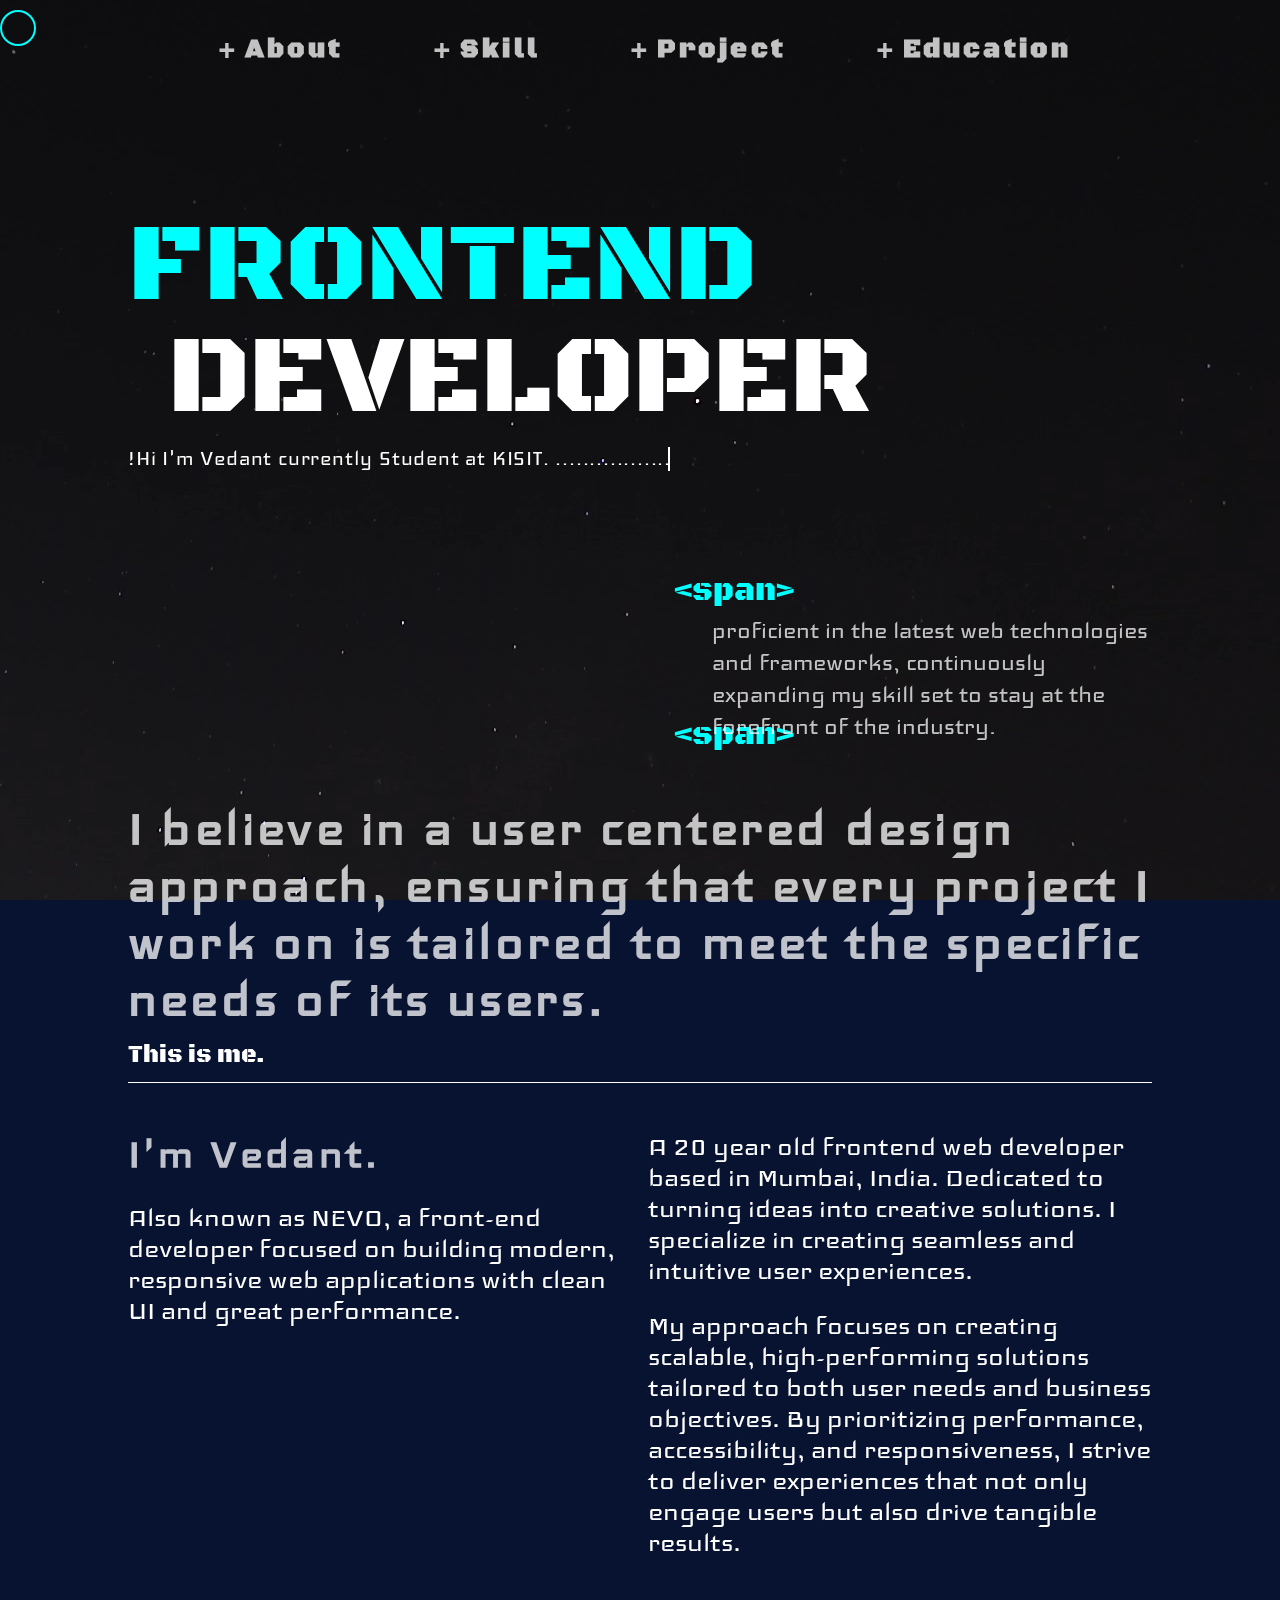
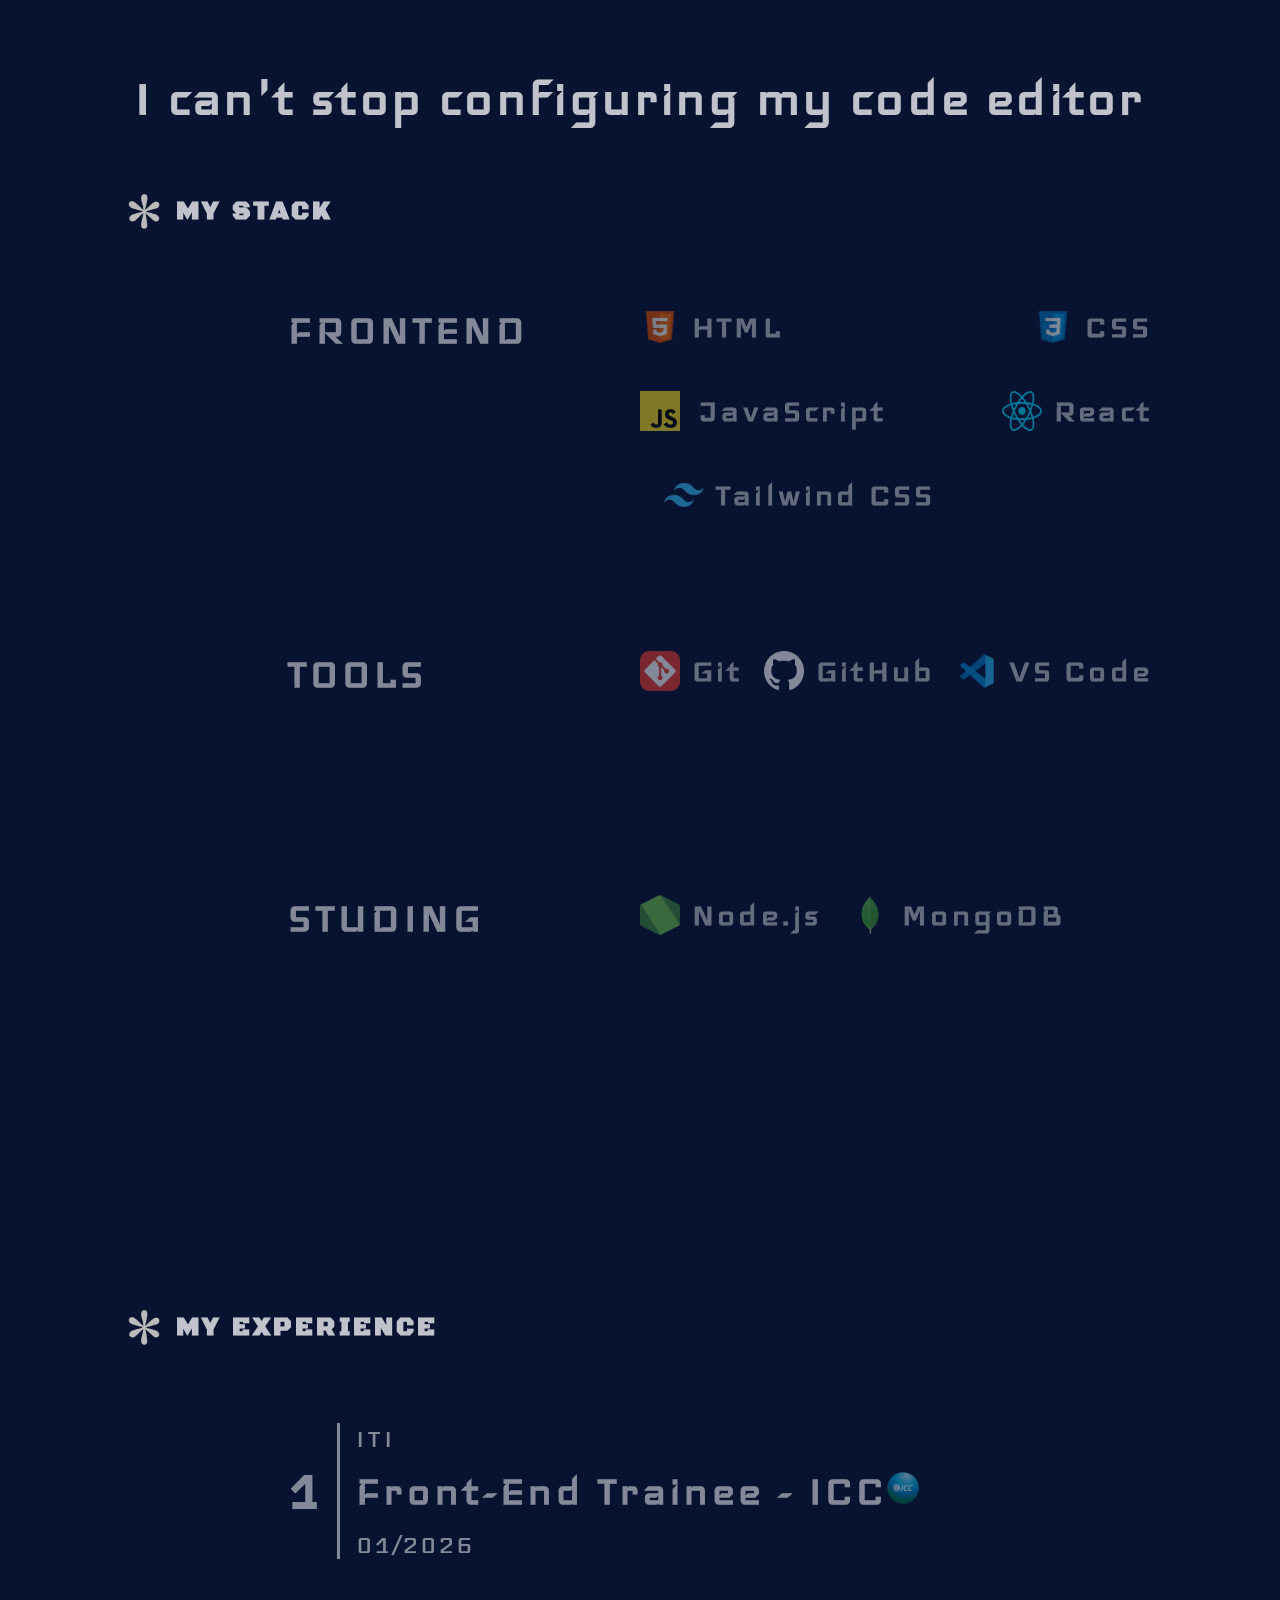
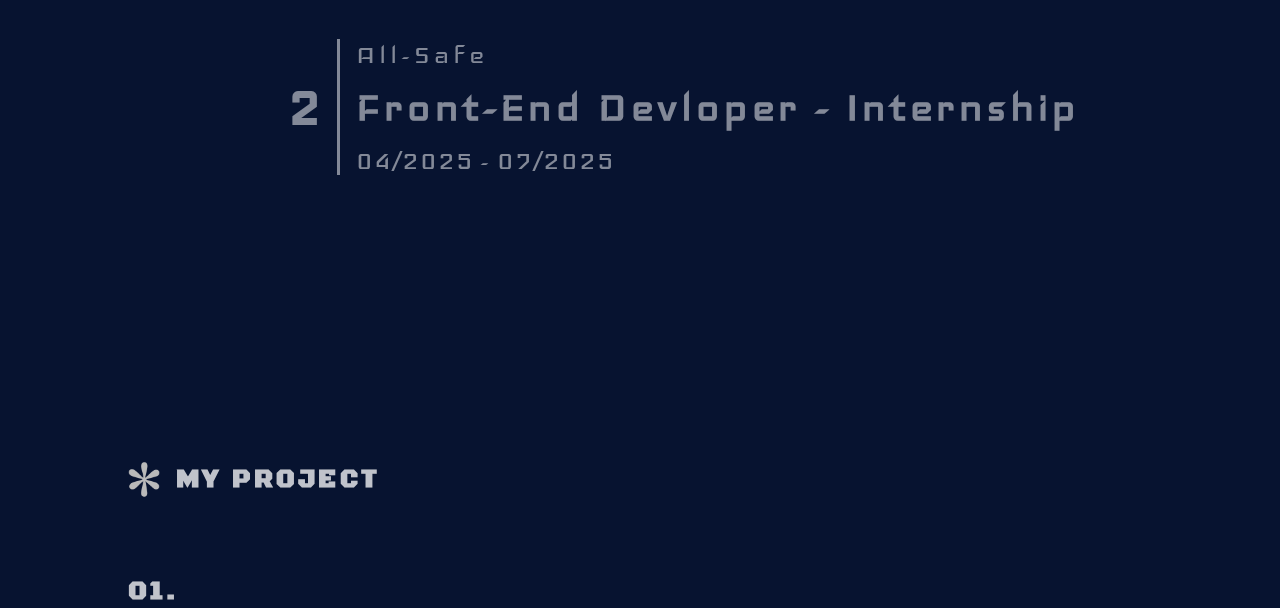
<file: index.html>
<!DOCTYPE html>
<html lang="en">
<head>
    <meta charset="UTF-8">
    <meta name="viewport" content="width=device-width, initial-scale=1.0">
    <link rel="preconnect" href="https://fonts.googleapis.com">
    <link rel="preconnect" href="https://fonts.gstatic.com" crossorigin>
    <link href="https://fonts.googleapis.com/css2?family=Black+Ops+One&family=Iceland&display=swap" rel="stylesheet">
    <link rel="stylesheet" href="index-style.css">
    <title>Portfolio</title>
</head>
<body class="Body">

    <div class="cursor"></div>
    <video autoplay muted loop class="bg-video">
        <source src="bg-video.mp4" type="video/mp4">
    </video>

    <main class="main">
        <div class="head">
            <div class="head-about" style="display: flex;">
                <div class="cross">+</div>
                <h4 class="animated-underline-3">About</h4>
            </div>
            <div class="head-skill" style="display: flex;">
                <div class="cross">+</div>
                <h4 class="animated-underline-3">Skill</h4>
            </div>
            <div class="head-project" style="display: flex;">
                <div class="cross">+</div>
                <h4 class="animated-underline-3">Project</h4>
            </div>
            <div class="head-education" style="display: flex;">
                <div class="cross">+</div>
                <h4 class="animated-underline-3">Education</h4>
            </div>
        </div>
        <div class="body">
            <div class="homepg">
                <div class="homepg-1" style="color: white;">
                    <span id="frontend" class="animated-underline-1">FRONTEND</span>
                    <span id="homepg-1-span2" class="animated-underline-2">DEVELOPER</span>
                    <div class="typing">!Hi I'm Vedant currently Student at KISIT. ....................</div>
                </div>
                <div class="homepg-2" style="color: white;">
                    <div class="span-txt-1" style="font-size: 2rem;">&lt;span&gt;</div>
                    <p>proficient in the latest web technologies and frameworks, continuously expanding my skill set to stay at the forefront of the industry.</p>
                    <div class="span-txt-2"  style="font-size: 2rem;">&lt;span&gt;</div>
                </div>
            </div>
            <div class="about">
                <div class="about-1">
                    <h4>I believe in a user centered design approach, ensuring that every project I work on is tailored to meet the specific needs of its users.</h4>
                </div>
                <div class="about-2"  style="color: white;">This is me.</div>
                <div class="about-3"></div>
                <div class="about-4"  style="color: white;">
                    <div class="about-4-intro">
                        <h4>I'm Vedant.</h4>
                        <p>Also known as NEVO, a front-end developer focused on building modern, responsive web applications with clean UI and great performance.</p> 
                    </div>
                    <div class="about-4-para">
                        <p class="about-4-para-1">A 20 year old frontend web developer based in Mumbai, India. Dedicated to turning ideas into creative solutions. I specialize in creating seamless and intuitive user experiences.</p>
                        <p class="about-4-para-2">My approach focuses on creating scalable, high-performing solutions tailored to both user needs and business objectives. By prioritizing performance, accessibility, and responsiveness, I strive to deliver experiences that not only engage users but also drive tangible results.</p>
                    </div>
                </div>
                <div class="about-5">
                    <h4>I can't stop configuring my code editor</h4>
                </div>
            </div>
            <div class="tech-stack">
                <div class="tech-stack-head">
                    <img src="./download.png" class="rotate-img">
                    <h4>MY STACK</h4>
                </div>
                <div class="tech-stack-frontend">
                    <h2>FRONTEND</h2>
                    <div class="tech-stack-frontend-div">
                        <div class="tech-stack-frontend-div-html">
                            <img src="./html-img.webp" class="tech-stack-img" style="margin-right: .75rem;">
                            <h4 style="font-family: 'Iceland'; font-size: 2.3rem;">HTML</h4>
                        </div>
                        <div class="tech-stack-frontend-div-css">
                            <img src="./css-img.webp" class="tech-stack-img" style="margin-right: .75rem;">
                            <h4 style="font-family: 'Iceland'; font-size: 2.3rem;">CSS</h4>
                        </div>
                        <div class="tech-stack-frontend-div-js">
                            <img src="./js-img.webp" class="tech-stack-img" style="margin-right: 1.2rem;">
                            <h4 style="font-family: 'Iceland'; font-size: 2.3rem;">JavaScript</h4>
                        </div>
                        <div class="tech-stack-frontend-div-react">
                            <img src="./react-img.webp" class="tech-stack-img" style="margin-right: .75rem;">
                            <h4 style="font-family: 'Iceland'; font-size: 2.3rem;">React</h4>
                        </div>
                        <div class="tech-stack-frontend-div-tailwindcss">
                            <img src="./tailwindcss-img.webp" class="tech-stack-img tailwind-img" style="margin-right: .75rem;">
                            <h4 style="font-family: 'Iceland'; font-size: 2.3rem;">Tailwind CSS</h4>
                        </div>
                        <div class="div"></div>
                        <div class="div"></div>
                        <div class="div"></div>
                        <div class="div"></div>
                        <div class="div"></div>
                    </div>
                </div>
                <!-- <div class="tech-stack-backend">
                    <h2>BACKEND</h2>
                    <div class="tech-stack-backend-div">
                        <div class="tech-stack-backend-div-html">
                            <img src="./html-img.webp" class="tech-stack-img" style="margin-right: .75rem;">
                            <h4 style="font-family: 'Iceland'; font-size: 2.3rem;">HTML</h4>
                        </div>
                        <div class="tech-stack-backend-div-css">
                            <img src="./css-img.webp" class="tech-stack-img" style="margin-right: .75rem;">
                            <h4 style="font-family: 'Iceland'; font-size: 2.3rem;">CSS</h4>
                        </div>
                        <div class="tech-stack-backtend-div-js">
                            <img src="./js-img.webp" class="tech-stack-img" style="margin-right: 1.2rem;">
                            <h4 style="font-family: 'Iceland'; font-size: 2.3rem;">JavaScript</h4>
                        </div>
                        <div class="tech-stack-backend-div-react">
                            <img src="./react-img.webp" class="tech-stack-img" style="margin-right: .75rem;">
                            <h4 style="font-family: 'Iceland'; font-size: 2.3rem;">React</h4>
                        </div>
                        <div class="tech-stack-backtend-div-tailwindcss">
                            <img src="./tailwindcss-img.webp" class="tech-stack-img tailwind-img" style="margin-right: .75rem;">
                            <h4 style="font-family: 'Iceland'; font-size: 2.3rem;">Tailwind CSS</h4>
                        </div>
                        <div class="div"></div>
                        <div class="div"></div>
                        <div class="div"></div>
                        <div class="div"></div>
                        <div class="div"></div>
                    </div>
                </div> -->
                <div class="tech-stack-tools" style="height: auto;">
                    <h2>TOOLS</h2>
                    <div class="tech-stack-tools-div">
                        <div class="tech-stack-tools-div-git">
                            <img src="./git-img.webp" class="tech-stack-img" style="margin-right: .75rem;">
                            <h4 style="font-family: 'Iceland'; font-size: 2.3rem;">Git</h4>
                        </div>
                        <div class="tech-stack-tools-div-github">
                            <img src="./github-img.webp" class="tech-stack-img" style="margin-right: .75rem;">
                            <h4 style="font-family: 'Iceland'; font-size: 2.3rem;">GitHub</h4>
                        </div>
                        <div class="tech-stack-tools-div-vscode">
                            <img src="./vscode-img.webp" class="tech-stack-img" style="margin-right: .75rem;">
                            <h4 style="font-family: 'Iceland'; font-size: 2.3rem;">VS Code</h4>
                        </div>
                        <div class="div"></div>
                    </div>
                </div>
                <div class="tech-stack-studing" style="margin-bottom: 10rem; height: auto;">
                    <h2>STUDING</h2>
                    <div class="tech-stack-studing-div">
                        <div class="tech-stack-studing-div-nodejs">
                            <img src="./nodejs-img.webp" class="tech-stack-img" style="margin-right: .75rem;">
                            <h4 style="font-family: 'Iceland'; font-size: 2.3rem;">Node.js</h4>
                        </div>
                        <div class="tech-stack-studing-div-mongodb">
                            <img src="./mongodb-img.webp" class="tech-stack-img" style="margin-right: .75rem;">
                            <h4 style="font-family: 'Iceland'; font-size: 2.3rem;">MongoDB</h4>
                        </div>
                        <div class="div"></div>
                        <div class="div"></div>
                        <div class="div"></div>
                    </div>
                </div>
            </div>
            <div class="experience" style="margin-bottom: 13rem;">
                <div class="experience-head">
                    <img src="./download.png" class="rotate-img">
                    <h4>MY EXPERIENCE</h4>
                </div>
                <div class="experience-container-1">
                    <h1>1</h1>
                    <div class="experience-container-div"></div>
                    <div class="experience-1">
                        <p>ITI</p>
                        <h2>Front-End Trainee - ICC<img src="./icc-logo.png" style="height: 2rem; width: 2rem; align-self: center;"></h2>
                        <p style="letter-spacing: 0.05rem;">01/2026</p>
                        
                    </div>
                </div>
                <div class="experience-container-2">
                    <h1>2</h1>
                    <div class="experience-container-div"></div>
                    <div class="experience-1">
                        <p>All-Safe</p>
                        <h2>Front-End Devloper - Internship</h2>
                        <p style="letter-spacing: 0.05rem;">04/2025 - 07/2025</p>
                    </div>
                </div>
            </div>
            <div class="project">
                <div class="project-head">
                    <img src="./download.png" class="rotate-img">
                    <h4>MY PROJECT</h4>
                </div>
                <div class="project-1-div">
                    <h4>01.</h4>
                    <div class="project-1-div-2">

                    </div>
                </div>
                <div class="project-2-div"></div>
                <div class="project-3-div"></div>
            </div>


            <div class="foot"></div>
        </div>
    </main>

    <script src="https://cdnjs.cloudflare.com/ajax/libs/gsap/3.13.0/gsap.min.js" integrity="sha512-NcZdtrT77bJr4STcmsGAESr06BYGE8woZdSdEgqnpyqac7sugNO+Tr4bGwGF3MsnEkGKhU2KL2xh6Ec+BqsaHA==" crossorigin="anonymous" referrerpolicy="no-referrer"></script>
    <script src="script.js"></script>
</body>

</html>
</file>
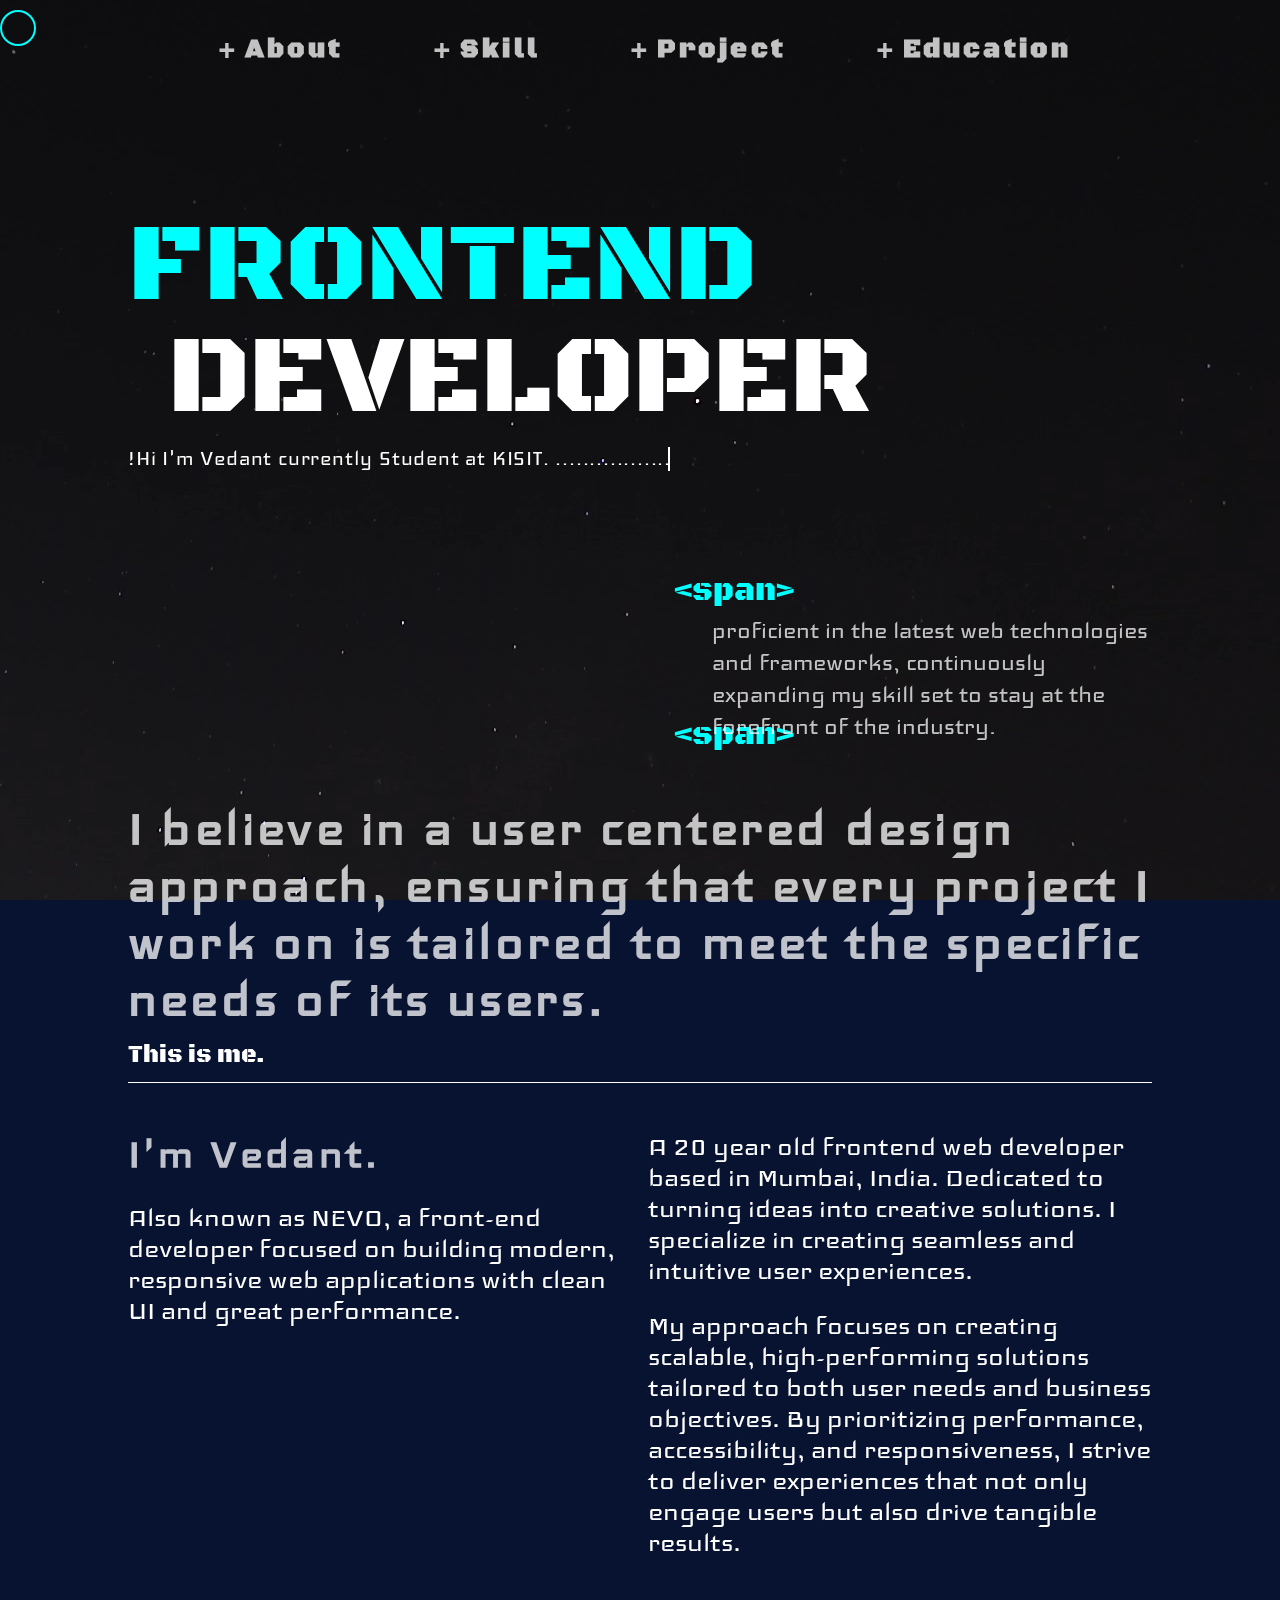
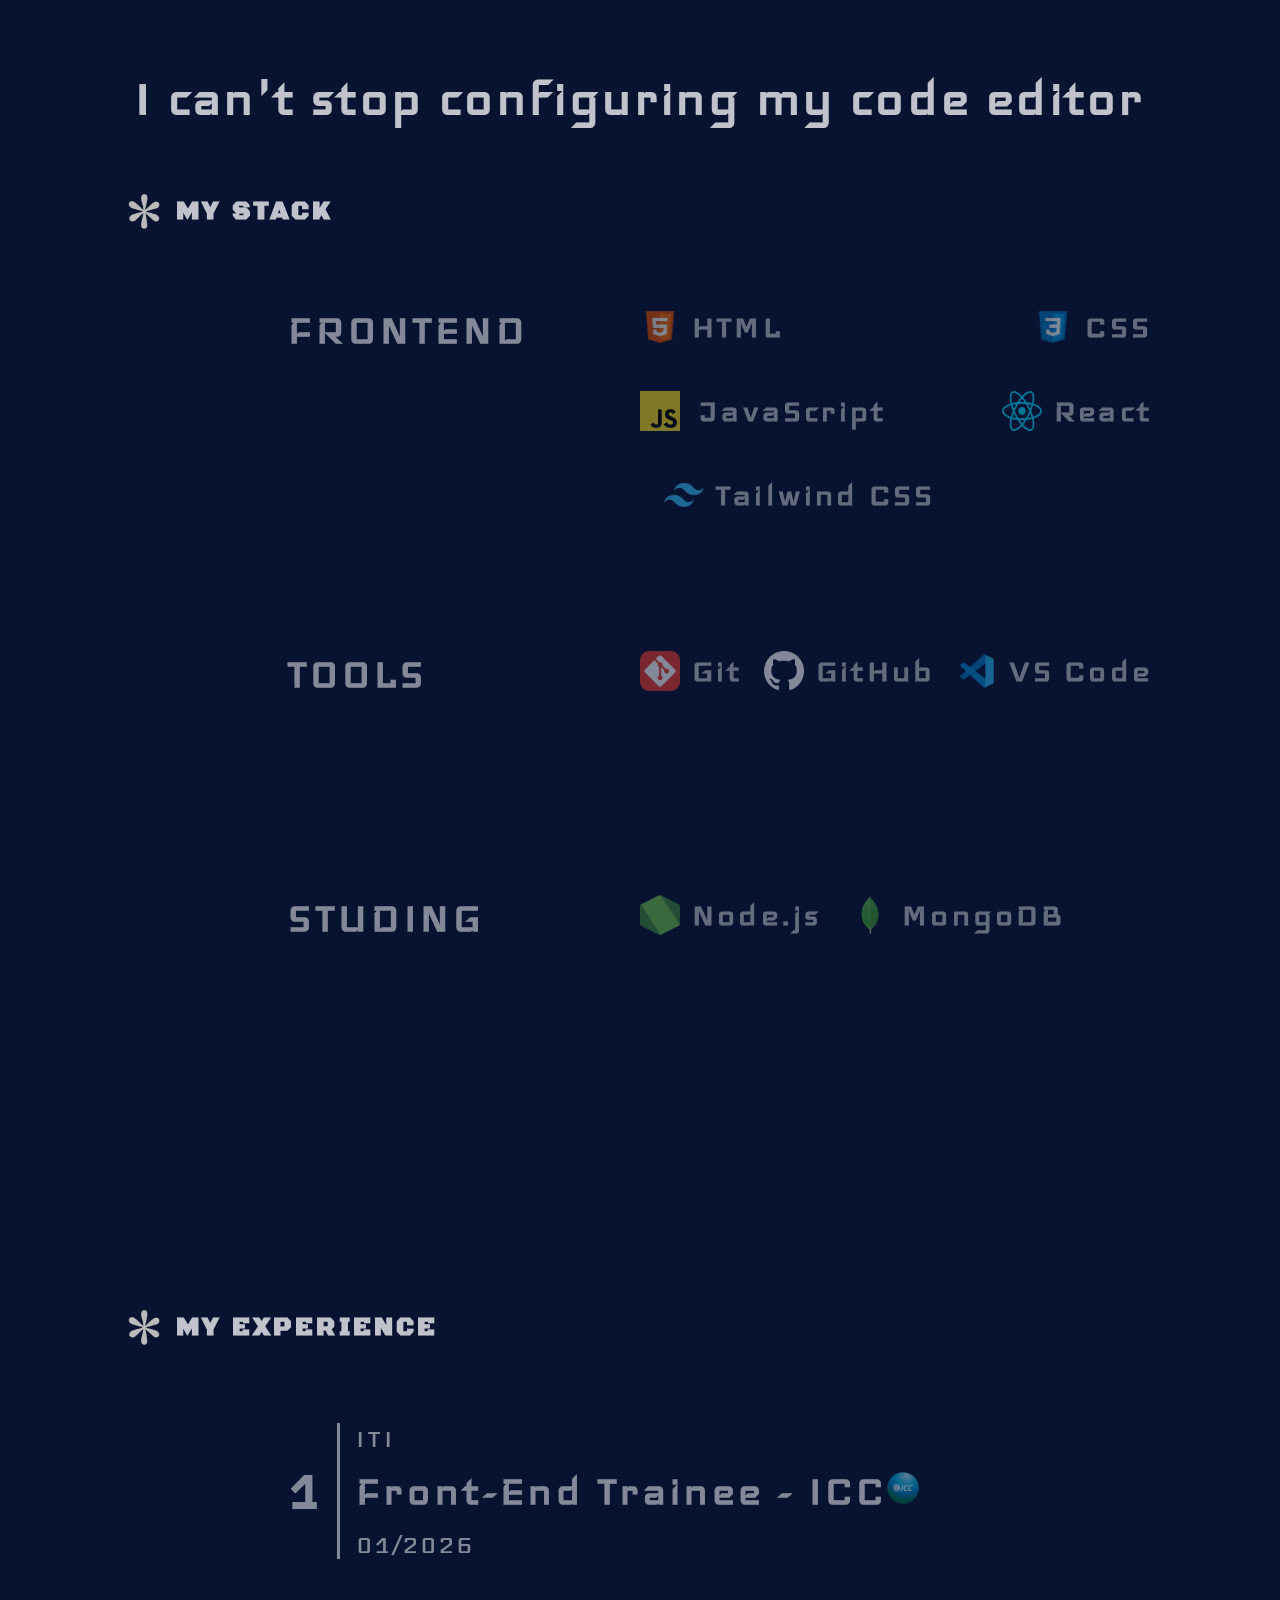
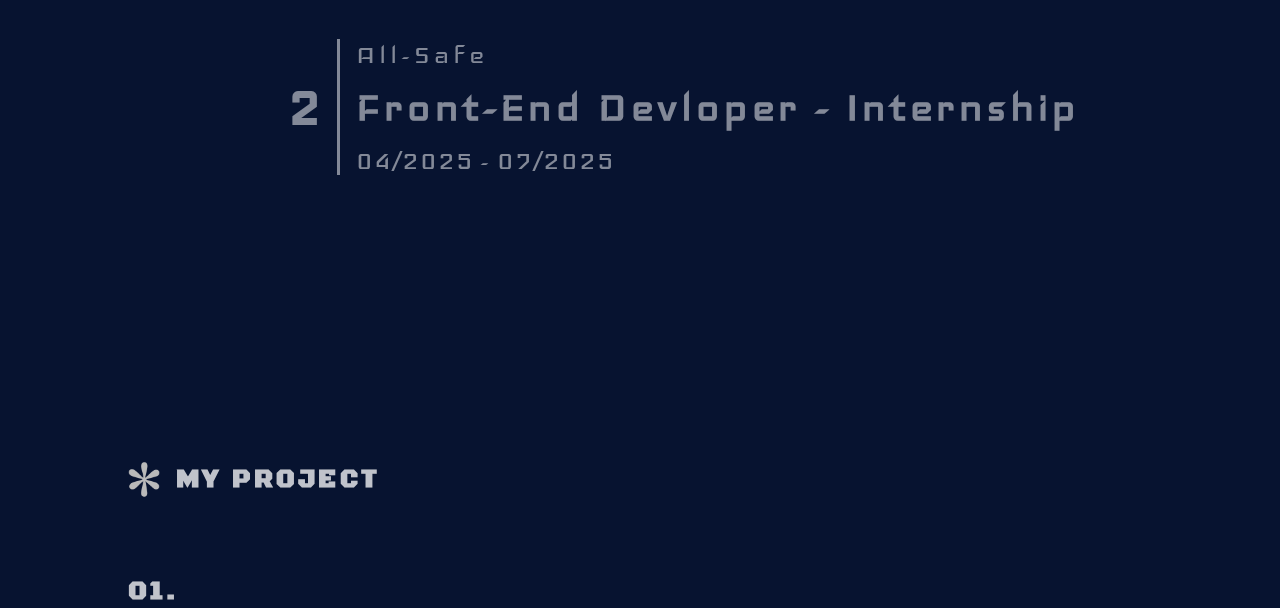
<file: portfolio.html>
<!DOCTYPE html>
<html lang="en">
<head>
    <meta charset="UTF-8">
    <meta name="viewport" content="width=device-width, initial-scale=1.0">
    <link rel="preconnect" href="https://fonts.googleapis.com">
    <link rel="preconnect" href="https://fonts.gstatic.com" crossorigin>
    <link href="https://fonts.googleapis.com/css2?family=Black+Ops+One&family=Iceland&display=swap" rel="stylesheet">
    <link rel="stylesheet" href="portfolio-style.css">
    <title>Document</title>
</head>
<body class="Body">

    <div class="cursor"></div>
    <video autoplay muted loop class="bg-video">
        <source src="/bg-video.mp4" type="video/mp4">
    </video>

    <main class="main">
        <div class="head">
            <div class="head-about" style="display: flex;">
                <div class="cross">+</div>
                <h4 class="animated-underline-3">About</h4>
            </div>
            <div class="head-skill" style="display: flex;">
                <div class="cross">+</div>
                <h4 class="animated-underline-3">Skill</h4>
            </div>
            <div class="head-project" style="display: flex;">
                <div class="cross">+</div>
                <h4 class="animated-underline-3">Project</h4>
            </div>
            <div class="head-education" style="display: flex;">
                <div class="cross">+</div>
                <h4 class="animated-underline-3">Education</h4>
            </div>
        </div>
        <div class="body">
            <div class="homepg">
                <div class="homepg-1" style="color: white;">
                    <span id="frontend" class="animated-underline-1">FRONTEND</span>
                    <span id="homepg-1-span2" class="animated-underline-2">DEVELOPER</span>
                    <div class="typing">!Hi I'm Vedant currently Student at KISIT. ....................</div>
                </div>
                <div class="homepg-2" style="color: white;">
                    <div class="span-txt-1" style="font-size: 2rem;">&lt;span&gt;</div>
                    <p>proficient in the latest web technologies and frameworks, continuously expanding my skill set to stay at the forefront of the industry.</p>
                    <div class="span-txt-2"  style="font-size: 2rem;">&lt;span&gt;</div>
                </div>
            </div>
            <div class="about">
                <div class="about-1">
                    <h4>I believe in a user centered design approach, ensuring that every project I work on is tailored to meet the specific needs of its users.</h4>
                </div>
                <div class="about-2"  style="color: white;">This is me.</div>
                <div class="about-3"></div>
                <div class="about-4"  style="color: white;">
                    <div class="about-4-intro">
                        <h4>I'm Vedant.</h4>
                        <p>Also known as NEVO, a front-end developer focused on building modern, responsive web applications with clean UI and great performance.</p> 
                    </div>
                    <div class="about-4-para">
                        <p class="about-4-para-1">A 20 year old frontend web developer based in Mumbai, India. Dedicated to turning ideas into creative solutions. I specialize in creating seamless and intuitive user experiences.</p>
                        <p class="about-4-para-2">My approach focuses on creating scalable, high-performing solutions tailored to both user needs and business objectives. By prioritizing performance, accessibility, and responsiveness, I strive to deliver experiences that not only engage users but also drive tangible results.</p>
                    </div>
                </div>
                <div class="about-5">
                    <h4>I can't stop configuring my code editor</h4>
                </div>
            </div>
            <div class="tech-stack">
                <div class="tech-stack-head">
                    <img src="./download.png" class="rotate-img">
                    <h4>MY STACK</h4>
                </div>
                <div class="tech-stack-frontend">
                    <h2>FRONTEND</h2>
                    <div class="tech-stack-frontend-div">
                        <div class="tech-stack-frontend-div-html">
                            <img src="./html-img.webp" class="tech-stack-img" style="margin-right: .75rem;">
                            <h4 style="font-family: 'Iceland'; font-size: 2.3rem;">HTML</h4>
                        </div>
                        <div class="tech-stack-frontend-div-css">
                            <img src="./css-img.webp" class="tech-stack-img" style="margin-right: .75rem;">
                            <h4 style="font-family: 'Iceland'; font-size: 2.3rem;">CSS</h4>
                        </div>
                        <div class="tech-stack-frontend-div-js">
                            <img src="./js-img.webp" class="tech-stack-img" style="margin-right: 1.2rem;">
                            <h4 style="font-family: 'Iceland'; font-size: 2.3rem;">JavaScript</h4>
                        </div>
                        <div class="tech-stack-frontend-div-react">
                            <img src="./react-img.webp" class="tech-stack-img" style="margin-right: .75rem;">
                            <h4 style="font-family: 'Iceland'; font-size: 2.3rem;">React</h4>
                        </div>
                        <div class="tech-stack-frontend-div-tailwindcss">
                            <img src="./tailwindcss-img.webp" class="tech-stack-img tailwind-img" style="margin-right: .75rem;">
                            <h4 style="font-family: 'Iceland'; font-size: 2.3rem;">Tailwind CSS</h4>
                        </div>
                        <div class="div"></div>
                        <div class="div"></div>
                        <div class="div"></div>
                        <div class="div"></div>
                        <div class="div"></div>
                    </div>
                </div>
                <!-- <div class="tech-stack-backend">
                    <h2>BACKEND</h2>
                    <div class="tech-stack-backend-div">
                        <div class="tech-stack-backend-div-html">
                            <img src="./html-img.webp" class="tech-stack-img" style="margin-right: .75rem;">
                            <h4 style="font-family: 'Iceland'; font-size: 2.3rem;">HTML</h4>
                        </div>
                        <div class="tech-stack-backend-div-css">
                            <img src="./css-img.webp" class="tech-stack-img" style="margin-right: .75rem;">
                            <h4 style="font-family: 'Iceland'; font-size: 2.3rem;">CSS</h4>
                        </div>
                        <div class="tech-stack-backtend-div-js">
                            <img src="./js-img.webp" class="tech-stack-img" style="margin-right: 1.2rem;">
                            <h4 style="font-family: 'Iceland'; font-size: 2.3rem;">JavaScript</h4>
                        </div>
                        <div class="tech-stack-backend-div-react">
                            <img src="./react-img.webp" class="tech-stack-img" style="margin-right: .75rem;">
                            <h4 style="font-family: 'Iceland'; font-size: 2.3rem;">React</h4>
                        </div>
                        <div class="tech-stack-backtend-div-tailwindcss">
                            <img src="./tailwindcss-img.webp" class="tech-stack-img tailwind-img" style="margin-right: .75rem;">
                            <h4 style="font-family: 'Iceland'; font-size: 2.3rem;">Tailwind CSS</h4>
                        </div>
                        <div class="div"></div>
                        <div class="div"></div>
                        <div class="div"></div>
                        <div class="div"></div>
                        <div class="div"></div>
                    </div>
                </div> -->
                <div class="tech-stack-tools" style="height: auto;">
                    <h2>TOOLS</h2>
                    <div class="tech-stack-tools-div">
                        <div class="tech-stack-tools-div-git">
                            <img src="./git-img.webp" class="tech-stack-img" style="margin-right: .75rem;">
                            <h4 style="font-family: 'Iceland'; font-size: 2.3rem;">Git</h4>
                        </div>
                        <div class="tech-stack-tools-div-github">
                            <img src="./github-img.webp" class="tech-stack-img" style="margin-right: .75rem;">
                            <h4 style="font-family: 'Iceland'; font-size: 2.3rem;">GitHub</h4>
                        </div>
                        <div class="tech-stack-tools-div-vscode">
                            <img src="./vscode-img.webp" class="tech-stack-img" style="margin-right: .75rem;">
                            <h4 style="font-family: 'Iceland'; font-size: 2.3rem;">VS Code</h4>
                        </div>
                        <div class="div"></div>
                    </div>
                </div>
                <div class="tech-stack-studing" style="margin-bottom: 10rem; height: auto;">
                    <h2>STUDING</h2>
                    <div class="tech-stack-studing-div">
                        <div class="tech-stack-studing-div-nodejs">
                            <img src="./nodejs-img.webp" class="tech-stack-img" style="margin-right: .75rem;">
                            <h4 style="font-family: 'Iceland'; font-size: 2.3rem;">Node.js</h4>
                        </div>
                        <div class="tech-stack-studing-div-mongodb">
                            <img src="./mongodb-img.webp" class="tech-stack-img" style="margin-right: .75rem;">
                            <h4 style="font-family: 'Iceland'; font-size: 2.3rem;">MongoDB</h4>
                        </div>
                        <div class="div"></div>
                        <div class="div"></div>
                        <div class="div"></div>
                    </div>
                </div>
            </div>
            <div class="experience" style="margin-bottom: 13rem;">
                <div class="experience-head">
                    <img src="./download.png" class="rotate-img">
                    <h4>MY EXPERIENCE</h4>
                </div>
                <div class="experience-container-1">
                    <h1>1</h1>
                    <div class="experience-container-div"></div>
                    <div class="experience-1">
                        <p>ITI</p>
                        <h2>Front-End Trainee - ICC<img src="./icc-logo.png" style="height: 2rem; width: 2rem; align-self: center;"></h2>
                        <p style="letter-spacing: 0.05rem;">01/2026</p>
                        
                    </div>
                </div>
                <div class="experience-container-2">
                    <h1>2</h1>
                    <div class="experience-container-div"></div>
                    <div class="experience-1">
                        <p>All-Safe</p>
                        <h2>Front-End Devloper - Internship</h2>
                        <p style="letter-spacing: 0.05rem;">04/2025 - 07/2025</p>
                    </div>
                </div>
            </div>
            <div class="project">
                <div class="project-head">
                    <img src="./download.png" class="rotate-img">
                    <h4>MY PROJECT</h4>
                </div>
                <div class="project-1-div">
                    <h4>01.</h4>
                    <div class="project-1-div-2">

                    </div>
                </div>
                <div class="project-2-div"></div>
                <div class="project-3-div"></div>
            </div>


            <div class="foot"></div>
        </div>
    </main>

    <script src="https://cdnjs.cloudflare.com/ajax/libs/gsap/3.13.0/gsap.min.js" integrity="sha512-NcZdtrT77bJr4STcmsGAESr06BYGE8woZdSdEgqnpyqac7sugNO+Tr4bGwGF3MsnEkGKhU2KL2xh6Ec+BqsaHA==" crossorigin="anonymous" referrerpolicy="no-referrer"></script>
    <script src="script.js"></script>
</body>
</html>
</file>
<file: index-style.css>
*{
    margin: 0px;
    padding: 0px;
    font-family: 'Black Ops One', cursive;
}
.Body {
    background-color: #071330;
}

.cursor{
    height: 2rem;
    width: 2rem;
    border: 2px solid aqua;
    background-color: transparent;
    border-radius: 50%;
    position: fixed;
    pointer-events: none;
    z-index: 9999;
    transition: opacity .75s ease, transform 0.2s ease;
}

.head:hover ~ .cursor {
    opacity: 0;
}


.bg-video{
    position: fixed;
    right: 0;
    bottom: 0;
    z-index: -100;
    min-width: 100%;
    min-height: 100%;
}

.head{
    height: 9vh;
    width: 80vw;
    /* position: relative; */
    display: flex;
    margin-top: .65rem;
    justify-content: space-evenly;
    justify-self: center;
    align-items: center;
    background: transparent;
}
.cross{
    color: white;
    padding: 0rem .5rem;
    align-self: center;
    font-size: 1.75rem;
    opacity: .75;
    cursor: default;
}

h4{
    color: white;
    font-size: 1.65rem;
    opacity: .75;
    letter-spacing: .2rem;
    text-underline-offset: .45rem;
    cursor: pointer;
}

.animated-underline-3{
  position: relative;
  cursor:pointer;
}

.animated-underline-3::after {
  content: '';
  position: absolute;
  width: 0;
  height: .17rem;
  background-color:white;
  display: block;
  top: 1.95rem;
  left: 0;
  transition: width .75s ease;
}

.animated-underline-3:hover::after {
  width: 100%;
}

.head-about h4:hover, .head-project h4:hover, .head-skill h4:hover, .head-education h4:hover{
    opacity: 1;
}

.head-about:hover .cross, .head-project:hover .cross, .head-skill:hover .cross, .head-education:hover .cross {
    opacity: 1;
    transform: rotate(45deg);
    transition: 0.1s ease-in;
}

.body{
    height: 100vh;
    width:80vw;
    display: flex;
    flex-direction: column;
    justify-self: center;
}

.homepg{
    height: 45.5rem;
    width: 100%;
    background:transparent;
    display: flex;
    align-content: center;
    justify-content: space-between;
    margin-bottom: 5rem;
}

.homepg-1{
    height: 20rem;
    width: 34rem;
    margin-bottom: 10rem;
    align-self: center;
    justify-self: flex-start;
}

.homepg-1 span{
    font-size: 7rem;
    line-height: 7rem;
}

#frontend{
    color: aqua;
}

#homepg-1-span2{
    margin-left: 2.5rem;
}


.typing{
    display: inline-block;
    width: 45ch;
    overflow: hidden;
    white-space: nowrap;

    font-size: 1.5rem;
    line-height: 1.5rem;
    margin-top: .75rem;
    letter-spacing: .05rem;
    font-family: "Iceland";

    border-right: .15rem solid white;

    animation:
      typing 3.5s steps(45, end),
      blink-caret .75s step-end infinite;
}

@keyframes typing {
  from { width: 0 }
  to   { width: 45ch }
}

@keyframes blink-caret {
  50% { border-color: transparent; }
}



.animated-underline-1 {
  position: relative;
  cursor: pointer;
}

.homepg-1 p:hover{
    opacity: 1;
}

.animated-underline-1::after {
  content: '';
  position: absolute;
  width: 0;
  height: .25rem;
  background-color:white;
  display: block;
  bottom: 1rem;
  left: 0;
  transition: width .75s ease;
}

.animated-underline-1:hover::after {
  width: 100%;
}


.animated-underline-2{
  position: relative;
  cursor:pointer;
}

.animated-underline-2::after {
  content: '';
  position: absolute;
  width: 0;
  height: .25rem;
  background-color:white;
  display: block;
  bottom: 1rem;
  right: 0;
  transition: width .75s ease;
}

.animated-underline-2:hover::after {
  width: 100%;
}

.homepg-2{
    align-self: center;
    margin-top: 30rem;
    width: 37rem;
    height: 15rem;
}

.span-txt-1{
    color: aqua;
    padding-bottom: 1.75rem;
    height: 1rem;
}
.span-txt-2{
    padding-top: 0.95rem;
    color: aqua;
}

.homepg-2 p{
    padding-left: 2.5rem;
    line-height: 2rem;
    height: 5.25rem;
    opacity: .75;
    margin-top: -0rem;
    font-family: "iceland";
    font-size: 1.75rem;
    transition: 0.2s ease-in-out;
}

.homepg-2 p:hover{
    opacity: 1;
    
}

.about{
    display: flex;
    flex-direction: column;
    height: 46.5rem;
    width:80vw;
    padding-top: 5rem;
    justify-content: center;
    background: transparent;
    cursor: default;
}

.about-1{
    height: 15rem;
    cursor: default;
}

.about-1 h4{
    line-height: rem;
    font-size: 3.7rem;
    font-family: "Iceland";
    margin-bottom: 1rem;
    cursor: default;
}

.about-2{
    padding-bottom: .75rem;
    cursor: default;
    font-size: 1.5rem;
}

.about-3{
    width: 100%;
    border-top: .12rem solid white;
    padding-bottom: 1rem;
    cursor: default;
}


.about-4{
    display: flex;
    cursor: default;
    margin-bottom: 2rem;
    margin-top: 2rem;
}

.about-4-intro{
    width: 50%;
    padding-right: 1rem;
    cursor: default;
}

.about-4-intro h4{
    margin-bottom: 1rem;
    font-size: 3rem;
    cursor: default;
    font-family: "Iceland";
}

.about-4-intro p{
    font-family: "Iceland";
    margin-top: 1.5rem;
    font-size: 2rem;
    cursor: default;
}

.about-4-para{
    width: 50%;
    cursor: default;
}

.about-4-para-1{
    font-family: "Iceland";
    font-size: 2rem;
    padding: 0rem 0rem 1rem 0rem;
    cursor: default;
}

.about-4-para-2{
    font-family: "Iceland";
    font-size: 2rem;
    cursor: default;
    margin-top: .5rem;
}
.about-5{
    justify-self: center;
    padding-bottom: 10rem;
}
.about-5 h4{
    margin-top: 5rem;
    font-size: 3.7rem;
    font-family: "Iceland";
    justify-self: center;
}

.tech-stack{
    display: flex;
    flex-direction: column;
    align-items: center;
    margin-top: 5rem;
    margin-bottom: 3rem;
}

.tech-stack-head, .experience-head, .project-head{
    width: 100%;
    height: 2rem;
    display: flex;
    align-items: center;
    justify-content: flex-start;
    margin-bottom: 5rem;
}

.rotate-img{
    width: 2rem;
    height: 2.3rem;
    animation: spin 1.75s linear infinite;
}
@keyframes spin {
  from {
    transform: rotate(0deg);
  }
  to {
    transform: rotate(360deg);
  }
}

.tech-stack-head h4, .experience-head h4, .project-head h4{
    margin-left: 1rem;
    justify-self: center;
    justify-content: center;
    align-self: center;
    align-content: center;
}

.tech-stack-frontend, .tech-stack-tools, .tech-stack-studing{
    display: flex;
    width: 100%;
    height: 21.5rem;
    justify-content: space-between;
    opacity: .5;
    transition: .3s ease-in-out;
}

.tech-stack-tools, .tech-stack-studing{
    padding-bottom: 10rem;
}

.tech-stack-tools:hover, .tech-stack-frontend:hover, .tech-stack-studing:hover{
    scale: 1.07;
    opacity: 1;
}

.tech-stack-frontend h2, .tech-stack-tools h2, .tech-stack-studing h2{
    font-size: 3rem;
    font-family: "Iceland";
    color: white;
    height: 3rem;
    letter-spacing: .25rem;
    margin-left: 10rem;
}

.tech-stack-frontend-div, .tech-stack-tools-div, .tech-stack-studing-div{
    display: flex;
    flex-wrap: wrap;
    justify-content: space-between;
    width: 50%;
    height: 10%;
    row-gap: 2.75rem;
    column-gap: 1rem;
}

.tech-stack-frontend-div-html{
    display: flex;
    justify-content: space-between;
    align-items: center;
    height: 2.5rem;
    width: auto;
}
.tech-stack-frontend-div-css{
    display: flex;
    justify-content: space-between;
    align-items: center;
    height: 2.5rem;
    width: auto;
}
.tech-stack-frontend-div-js{
    display: flex;
    justify-content: space-between;
    align-items: center;
    height: 2.5rem;
    width: auto;
}
.tech-stack-frontend-div-react{
    display: flex;
    justify-content: space-between;
    align-items: center;
    height: 2.5rem;
    width: auto;
}
.tech-stack-frontend-div-tailwindcss{
    display: flex;
    justify-content: space-between;
    align-items: center;
    height: 2.5rem;
    margin-left: 1.5rem;
    width: auto;
}

.tech-stack-tools-div-git{
    display: flex;
    justify-content: space-between;
    align-items: center;
    height: 2.5rem;
    width: auto;
}

.tech-stack-tools-div-github{
    display: flex;
    justify-content: space-between;
    align-items: center;
    height: 2.5rem;
    width: auto;
}

.tech-stack-tools-div-vscode{
    display: flex;
    justify-content: space-between;
    align-items: center;
    height: 2.5rem;
    width: auto;
}

.tech-stack-studing-div-nodejs{
    display: flex;
    justify-content: space-between;
    align-items: center;
    height: 2.5rem;
    width: auto;
}

.tech-stack-studing-div-mongodb{
    display: flex;
    justify-content: space-between;
    align-items: center;
    height: 2.5rem;
    width: auto;
}

.tech-stack-img{
    height: 2.5rem;
    width: 2.5rem;
}

.tailwind-img{
    width: 2.5rem;
    height: 1.5rem;
}

.experience-1{
    display: flex;
    flex-direction: column;
    justify-content: flex-start;
    height: 8.5rem;
}

.experience-1 p{
    font-size: 2rem;
    font-family: "Iceland";
    color: white;
    display: block;
    letter-spacing: .25rem;
}

.experience-1 h2{
    font-size: 3rem;
    letter-spacing: .25rem;
    color: white;
    font-family: "Iceland";
    margin: 0.875rem 0rem;
}

.experience-container-1, .experience-container-2{
    display: flex;
    justify-content: flex-start;
    align-items: center;
    height: 8.5rem;
    margin-left: 10rem;
    margin-bottom: 5rem;
    opacity: .5;
    transition: .3s ease-in-out;
}
.experience-container-1:hover, .experience-container-2:hover{
    scale: 1.095;
    opacity: 1;
}

.experience-container-1 h1, .experience-container-2 h1{
    font-size: 4rem;
    align-content: space-around;
    font-family: "Iceland";
    color: white;
}

.experience-container-div{
    border-right: .2rem solid white;
    height: 100%;
    padding-right: 1rem;
    margin-right: 1rem;
}

.project{
    display: flex;
    flex-direction: column;
    height: 47.8rem;
    width: 100%;

}

.project-1{
    height: 4rem;
    width: 100%;
    padding-bottom: 1.25rem;

}

.project-1-div{
    display: flex;

}
</file>
<file: portfolio-style.css>
*{
    margin: 0px;
    padding: 0px;
    font-family: 'Black Ops One', cursive;
}
.Body {
    background-color: #071330;
}

.cursor{
    height: 2rem;
    width: 2rem;
    border: 2px solid aqua;
    background-color: transparent;
    border-radius: 50%;
    position: fixed;
    pointer-events: none;
    z-index: 9999;
    transition: opacity .75s ease, transform 0.2s ease;
}

.head:hover ~ .cursor {
    opacity: 0;
}


.bg-video{
    position: fixed;
    right: 0;
    bottom: 0;
    z-index: -100;
    min-width: 100%;
    min-height: 100%;
}

.head{
    height: 9vh;
    width: 80vw;
    /* position: relative; */
    display: flex;
    margin-top: .65rem;
    justify-content: space-evenly;
    justify-self: center;
    align-items: center;
    background: transparent;
}
.cross{
    color: white;
    padding: 0rem .5rem;
    align-self: center;
    font-size: 1.75rem;
    opacity: .75;
    cursor: default;
}

h4{
    color: white;
    font-size: 1.65rem;
    opacity: .75;
    letter-spacing: .2rem;
    text-underline-offset: .45rem;
    cursor: pointer;
}

.animated-underline-3{
  position: relative;
  cursor:pointer;
}

.animated-underline-3::after {
  content: '';
  position: absolute;
  width: 0;
  height: .17rem;
  background-color:white;
  display: block;
  top: 1.95rem;
  left: 0;
  transition: width .75s ease;
}

.animated-underline-3:hover::after {
  width: 100%;
}

.head-about h4:hover, .head-project h4:hover, .head-skill h4:hover, .head-education h4:hover{
    opacity: 1;
}

.head-about:hover .cross, .head-project:hover .cross, .head-skill:hover .cross, .head-education:hover .cross {
    opacity: 1;
    transform: rotate(45deg);
    transition: 0.1s ease-in;
}

.body{
    height: 100vh;
    width:80vw;
    display: flex;
    flex-direction: column;
    justify-self: center;
}

.homepg{
    height: 45.5rem;
    width: 100%;
    background:transparent;
    display: flex;
    align-content: center;
    justify-content: space-between;
    margin-bottom: 5rem;
}

.homepg-1{
    height: 20rem;
    width: 34rem;
    margin-bottom: 10rem;
    align-self: center;
    justify-self: flex-start;
}

.homepg-1 span{
    font-size: 7rem;
    line-height: 7rem;
}

#frontend{
    color: aqua;
}

#homepg-1-span2{
    margin-left: 2.5rem;
}


.typing{
    display: inline-block;
    width: 45ch;
    overflow: hidden;
    white-space: nowrap;

    font-size: 1.5rem;
    line-height: 1.5rem;
    margin-top: .75rem;
    letter-spacing: .05rem;
    font-family: "Iceland";

    border-right: .15rem solid white;

    animation:
      typing 3.5s steps(45, end),
      blink-caret .75s step-end infinite;
}

@keyframes typing {
  from { width: 0 }
  to   { width: 45ch }
}

@keyframes blink-caret {
  50% { border-color: transparent; }
}



.animated-underline-1 {
  position: relative;
  cursor: pointer;
}

.homepg-1 p:hover{
    opacity: 1;
}

.animated-underline-1::after {
  content: '';
  position: absolute;
  width: 0;
  height: .25rem;
  background-color:white;
  display: block;
  bottom: 1rem;
  left: 0;
  transition: width .75s ease;
}

.animated-underline-1:hover::after {
  width: 100%;
}


.animated-underline-2{
  position: relative;
  cursor:pointer;
}

.animated-underline-2::after {
  content: '';
  position: absolute;
  width: 0;
  height: .25rem;
  background-color:white;
  display: block;
  bottom: 1rem;
  right: 0;
  transition: width .75s ease;
}

.animated-underline-2:hover::after {
  width: 100%;
}

.homepg-2{
    align-self: center;
    margin-top: 30rem;
    width: 37rem;
    height: 15rem;
}

.span-txt-1{
    color: aqua;
    padding-bottom: 1.75rem;
    height: 1rem;
}
.span-txt-2{
    padding-top: 0.95rem;
    color: aqua;
}

.homepg-2 p{
    padding-left: 2.5rem;
    line-height: 2rem;
    height: 5.25rem;
    opacity: .75;
    margin-top: -0rem;
    font-family: "iceland";
    font-size: 1.75rem;
    transition: 0.2s ease-in-out;
}

.homepg-2 p:hover{
    opacity: 1;
    
}

.about{
    display: flex;
    flex-direction: column;
    height: 46.5rem;
    width:80vw;
    padding-top: 5rem;
    justify-content: center;
    background: transparent;
    cursor: default;
}

.about-1{
    height: 15rem;
    cursor: default;
}

.about-1 h4{
    line-height: rem;
    font-size: 3.7rem;
    font-family: "Iceland";
    margin-bottom: 1rem;
    cursor: default;
}

.about-2{
    padding-bottom: .75rem;
    cursor: default;
    font-size: 1.5rem;
}

.about-3{
    width: 100%;
    border-top: .12rem solid white;
    padding-bottom: 1rem;
    cursor: default;
}


.about-4{
    display: flex;
    cursor: default;
    margin-bottom: 2rem;
    margin-top: 2rem;
}

.about-4-intro{
    width: 50%;
    padding-right: 1rem;
    cursor: default;
}

.about-4-intro h4{
    margin-bottom: 1rem;
    font-size: 3rem;
    cursor: default;
    font-family: "Iceland";
}

.about-4-intro p{
    font-family: "Iceland";
    margin-top: 1.5rem;
    font-size: 2rem;
    cursor: default;
}

.about-4-para{
    width: 50%;
    cursor: default;
}

.about-4-para-1{
    font-family: "Iceland";
    font-size: 2rem;
    padding: 0rem 0rem 1rem 0rem;
    cursor: default;
}

.about-4-para-2{
    font-family: "Iceland";
    font-size: 2rem;
    cursor: default;
    margin-top: .5rem;
}
.about-5{
    justify-self: center;
    padding-bottom: 10rem;
}
.about-5 h4{
    margin-top: 5rem;
    font-size: 3.7rem;
    font-family: "Iceland";
    justify-self: center;
}

.tech-stack{
    display: flex;
    flex-direction: column;
    align-items: center;
    margin-top: 5rem;
    margin-bottom: 3rem;
}

.tech-stack-head, .experience-head, .project-head{
    width: 100%;
    height: 2rem;
    display: flex;
    align-items: center;
    justify-content: flex-start;
    margin-bottom: 5rem;
}

.rotate-img{
    width: 2rem;
    height: 2.3rem;
    animation: spin 1.75s linear infinite;
}
@keyframes spin {
  from {
    transform: rotate(0deg);
  }
  to {
    transform: rotate(360deg);
  }
}

.tech-stack-head h4, .experience-head h4, .project-head h4{
    margin-left: 1rem;
    justify-self: center;
    justify-content: center;
    align-self: center;
    align-content: center;
}

.tech-stack-frontend, .tech-stack-tools, .tech-stack-studing{
    display: flex;
    width: 100%;
    height: 21.5rem;
    justify-content: space-between;
    opacity: .5;
    transition: .3s ease-in-out;
}

.tech-stack-tools, .tech-stack-studing{
    padding-bottom: 10rem;
}

.tech-stack-tools:hover, .tech-stack-frontend:hover, .tech-stack-studing:hover{
    scale: 1.07;
    opacity: 1;
}

.tech-stack-frontend h2, .tech-stack-tools h2, .tech-stack-studing h2{
    font-size: 3rem;
    font-family: "Iceland";
    color: white;
    height: 3rem;
    letter-spacing: .25rem;
    margin-left: 10rem;
}

.tech-stack-frontend-div, .tech-stack-tools-div, .tech-stack-studing-div{
    display: flex;
    flex-wrap: wrap;
    justify-content: space-between;
    width: 50%;
    height: 10%;
    row-gap: 2.75rem;
    column-gap: 1rem;
}

.tech-stack-frontend-div-html{
    display: flex;
    justify-content: space-between;
    align-items: center;
    height: 2.5rem;
    width: auto;
}
.tech-stack-frontend-div-css{
    display: flex;
    justify-content: space-between;
    align-items: center;
    height: 2.5rem;
    width: auto;
}
.tech-stack-frontend-div-js{
    display: flex;
    justify-content: space-between;
    align-items: center;
    height: 2.5rem;
    width: auto;
}
.tech-stack-frontend-div-react{
    display: flex;
    justify-content: space-between;
    align-items: center;
    height: 2.5rem;
    width: auto;
}
.tech-stack-frontend-div-tailwindcss{
    display: flex;
    justify-content: space-between;
    align-items: center;
    height: 2.5rem;
    margin-left: 1.5rem;
    width: auto;
}

.tech-stack-tools-div-git{
    display: flex;
    justify-content: space-between;
    align-items: center;
    height: 2.5rem;
    width: auto;
}

.tech-stack-tools-div-github{
    display: flex;
    justify-content: space-between;
    align-items: center;
    height: 2.5rem;
    width: auto;
}

.tech-stack-tools-div-vscode{
    display: flex;
    justify-content: space-between;
    align-items: center;
    height: 2.5rem;
    width: auto;
}

.tech-stack-studing-div-nodejs{
    display: flex;
    justify-content: space-between;
    align-items: center;
    height: 2.5rem;
    width: auto;
}

.tech-stack-studing-div-mongodb{
    display: flex;
    justify-content: space-between;
    align-items: center;
    height: 2.5rem;
    width: auto;
}

.tech-stack-img{
    height: 2.5rem;
    width: 2.5rem;
}

.tailwind-img{
    width: 2.5rem;
    height: 1.5rem;
}

.experience-1{
    display: flex;
    flex-direction: column;
    justify-content: flex-start;
    height: 8.5rem;
}

.experience-1 p{
    font-size: 2rem;
    font-family: "Iceland";
    color: white;
    display: block;
    letter-spacing: .25rem;
}

.experience-1 h2{
    font-size: 3rem;
    letter-spacing: .25rem;
    color: white;
    font-family: "Iceland";
    margin: 0.875rem 0rem;
}

.experience-container-1, .experience-container-2{
    display: flex;
    justify-content: flex-start;
    align-items: center;
    height: 8.5rem;
    margin-left: 10rem;
    margin-bottom: 5rem;
    opacity: .5;
    transition: .3s ease-in-out;
}
.experience-container-1:hover, .experience-container-2:hover{
    scale: 1.095;
    opacity: 1;
}

.experience-container-1 h1, .experience-container-2 h1{
    font-size: 4rem;
    align-content: space-around;
    font-family: "Iceland";
    color: white;
}

.experience-container-div{
    border-right: .2rem solid white;
    height: 100%;
    padding-right: 1rem;
    margin-right: 1rem;
}

.project{
    display: flex;
    flex-direction: column;
    height: 47.8rem;
    width: 100%;

}

.project-1{
    height: 4rem;
    width: 100%;
    padding-bottom: 1.25rem;

}

.project-1-div{
    display: flex;

}
</file>
